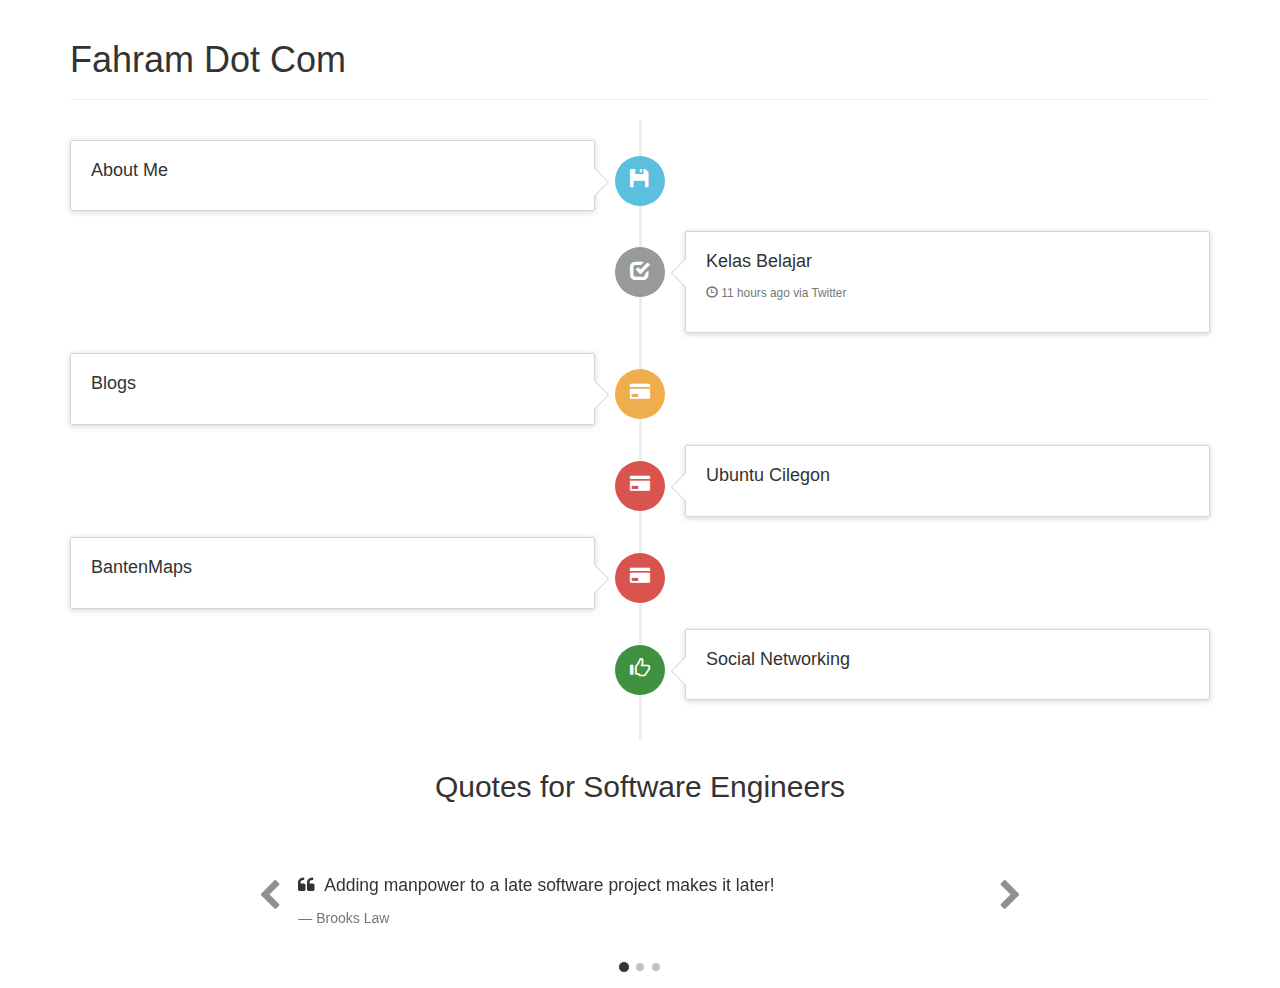
<file: index.html>
<!DOCTYPE html>
<html lang="en">
<head>
    <meta charset="utf-8">
    <title>fahram.com</title>
    <meta name="viewport" content="width=device-width">
    <script src="https://code.jquery.com/jquery-1.10.2.min.js"></script>
    <script src="https://maxcdn.bootstrapcdn.com/bootstrap/3.3.4/js/bootstrap.min.js"></script>
    <link href="https://maxcdn.bootstrapcdn.com/bootstrap/3.3.4/css/bootstrap.min.css" rel="stylesheet" id="bootstrap-css">
    <link href="https://maxcdn.bootstrapcdn.com/font-awesome/4.3.0/css/font-awesome.min.css" rel="stylesheet">
    <link href="style.css" rel="stylesheet">
</head>
<body>
<div class="container">
 
   <div class="page-header">
        <h1 id="timeline">Fahram Dot Com</h1>
    </div>
    <ul class="timeline">
        <li>
          <div class="timeline-badge info"><i class="glyphicon glyphicon-floppy-disk"></i></div>
          <div class="timeline-panel">
            <div class="timeline-heading">
              <h4 class="timeline-title">About Me</h4>
            </div>
            <div class="timeline-body">
			<hr>
              <p>A lecturer at STTIKOM Insan Unggul Cilegon, </p> <p>a software developer at PT. POSCO ICT. and the Founder of BantenMaps.com</p>
              <p><a href="cv.html">Detail</a></p>
              <hr>
            </div>
          </div>
        </li>
        <li class="timeline-inverted">
          <div class="timeline-badge"><i class="glyphicon glyphicon-check"></i></div>
          <div class="timeline-panel">
            <div class="timeline-heading">
              <h4 class="timeline-title">Kelas Belajar</h4>
              <p><small class="text-muted"><i class="glyphicon glyphicon-time"></i> 11 hours ago via Twitter</small></p>
            </div>
            <div class="timeline-body">
			<hr>
              <p>Untuk semua mahasiswa STTIKOM Insan Unggul, Silahkan bergabung di "kelas belajar" untuk melakukan diskusi dan download materi kuliah.</p> 
			  <p>Kelas belajar bisa diakses di <a href="http://labs.fahram.com">labs.fahram.com</a></p>
            </div>
          </div>
        </li>
        <li>
          <div class="timeline-badge warning"><i class="glyphicon glyphicon-credit-card"></i></div>
          <div class="timeline-panel">
            <div class="timeline-heading">
              <h4 class="timeline-title">Blogs</h4>
            </div>
            <div class="timeline-body">
			<hr>
              <p>Media berbagi catatan .</p>
			  <p>Blog bisa diakses di <a href="http://blog.fahram.com">blog.fahram.com</a></p>
            </div>
          </div>
        </li>
        <li class="timeline-inverted">
          <div class="timeline-badge danger"><i class="glyphicon glyphicon-credit-card"></i></div>
          <div class="timeline-panel">
            <div class="timeline-heading">
              <h4 class="timeline-title">Ubuntu Cilegon</h4>
            </div>
            <div class="timeline-body">
			<hr>
              <p> tempat sharing pengalaman, trouble shooting dan hal-hal yang berhubungan dengan Linux khususnya distribusi Linux Ubuntu.<p>
			  <p>Forum Ubuntu Cilegon bisa diakses di <a href="https://www.ubuntu-cilegon.com/forums">Forum Ubuntu Cilegon</a></p>
            </div>
          </div>
        </li>
        <li>
          <div class="timeline-badge danger"><i class="glyphicon glyphicon-credit-card"></i></div>
          <div class="timeline-panel">
            <div class="timeline-heading">
              <h4 class="timeline-title">BantenMaps</h4>
            </div>
            <div class="timeline-body">
			<hr>
              <p>Peta fasilitas Umum provinsi Banten, aplikasi android peta Banten.</p>
			  <p>BantenMaps bisa diakses di <a href="http://www.bantenmaps.com/">www.bantenmaps.com</a></p>
            </div>
          </div>
        </li>
        <li class="timeline-inverted">
          <div class="timeline-badge success"><i class="glyphicon glyphicon-thumbs-up"></i></div>
          <div class="timeline-panel">
            <div class="timeline-heading">
              <h4 class="timeline-title">Social Networking</h4>
            </div>
            <div class="timeline-body">
			<hr>
			  <p>
              <ul>
                <li><a href="https://plus.google.com/+KhaidirFahram">
                        <i class="fa fa-google"></i> Google Plus </a></li>
                <li><a href="https://www.facebook.com/profile.php?id=1091342511">
                        <i class="fa fa-facebook"></i> Facebook </a></li>
                <li><a href="https://twitter.com/fostrock">
                        <i class="fa fa-twitter"></i> Twitter </a></li>
                <li><a href="https://id.linkedin.com/in/khaidir">
                        <i class="fa fa-linkedin"></i> LinkedIn </a></li>
                <li><a href="https://github.com/fahram">
                        <i class="fa fa-github"></i> Github </a></li>
                <li><a href="https://stackoverflow.com/users/1362968/khaidir-fahram">
                        <i class="fa fa-stack-overflow"></i> stackoverflow </a></li>
              </ul>
              </p>
			</div>
          </div>
        </li>
    </ul>
</div>

  <div class="row">
    <div class='col-md-offset-2 col-md-8 text-center'>
    <h2>Quotes for Software Engineers</h2>
    </div>
  </div>
  <div class='row'>
    <div class='col-md-offset-2 col-md-8'>
      <div class="carousel slide" data-ride="carousel" id="quote-carousel">
        <!-- Bottom Carousel Indicators -->
        <ol class="carousel-indicators">
          <li data-target="#quote-carousel" data-slide-to="0" class="active"></li>
          <li data-target="#quote-carousel" data-slide-to="1"></li>
          <li data-target="#quote-carousel" data-slide-to="2"></li>
        </ol>
        
        <!-- Carousel Slides / Quotes -->
        <div class="carousel-inner">
        
          <!-- Quote 1 -->
          <div class="item active">
            <blockquote>
              <div class="row">
                <div class="col-sm-9">
                  <p>Adding manpower to a late software project makes it later!</p>
                  <small>Brooks Law</small>
                </div>
              </div>
            </blockquote>
          </div>
          <!-- Quote 2 -->
          <div class="item">
            <blockquote>
              <div class="row">
                <div class="col-sm-9">
                  <p>Design and programming are human activities; forget that and all is lost.</p>
                  <small>Bjarne Stroustrup</small>
                </div>
              </div>
            </blockquote>
          </div>
          <!-- Quote 3 -->
          <div class="item">
            <blockquote>
              <div class="row">
                <div class="col-sm-9">
                  <p>It's hard enough to find an error in your code when you're looking for it; it's even harder when you've assumed your code is error-free.</p>
                  <small>Steve McConnell</small>
                </div>
              </div>
            </blockquote>
          </div>
        </div>
        
        <!-- Carousel Buttons Next/Prev -->
        <a data-slide="prev" href="#quote-carousel" class="left carousel-control"><i class="fa fa-chevron-left"></i></a>
        <a data-slide="next" href="#quote-carousel" class="right carousel-control"><i class="fa fa-chevron-right"></i></a>
      </div>                          
    </div>
  </div>
</div>







    <script type="text/javascript">
	// When the DOM is ready, run this function
	$(document).ready(function() {
	  //Set the carousel options
	  $('#quote-carousel').carousel({
		pause: true,
		interval: 4000,
	  });
	});
	
	
    $('.timeline-panel').click(function() {
    $('.timeline-body', this).toggle(); // p00f
	});
    </script>
</body>
</html>
</file>
<file: style.css>
/* carousel */
#quote-carousel 
{
  padding: 0 10px 30px 10px;
  margin-top: 30px;
}

/* Control buttons  */
#quote-carousel .carousel-control
{
  background: none;
  color: #222;
  font-size: 2.3em;
  text-shadow: none;
  margin-top: 30px;
}
/* Previous button  */
#quote-carousel .carousel-control.left 
{
  left: -12px;
}
/* Next button  */
#quote-carousel .carousel-control.right 
{
  right: -12px !important;
}
/* Changes the position of the indicators */
#quote-carousel .carousel-indicators 
{
  right: 50%;
  top: auto;
  bottom: 0px;
  margin-right: -19px;
}
/* Changes the color of the indicators */
#quote-carousel .carousel-indicators li 
{
  background: #c0c0c0;
}
#quote-carousel .carousel-indicators .active 
{
  background: #333333;
}
#quote-carousel img
{
  width: 250px;
  height: 100px
}
/* End carousel */

.item blockquote {
    border-left: none; 
    margin: 20px;
}

.item blockquote img {
    margin-bottom: 10px;
}

.item blockquote p:before {
    content: "\f10d";
    font-family: 'Fontawesome';
    float: left;
    margin-right: 10px;
}



/**
  MEDIA QUERIES
*/

/* Small devices (tablets, 768px and up) */
@media (min-width: 768px) { 
    #quote-carousel 
    {
      margin-bottom: 0;
      padding: 0 40px 30px 40px;
    }
    
}

/* Small devices (tablets, up to 768px) */
@media (max-width: 768px) { 
    
    /* Make the indicators larger for easier clicking with fingers/thumb on mobile */
    
    #quote-carousel .carousel-indicators {
        bottom: -20px !important;  
    }
    #quote-carousel .carousel-indicators li {
        display: inline-block;
        margin: 0px 5px;
        width: 15px;
        height: 15px;
    }
    #quote-carousel .carousel-indicators li.active {
        margin: 0px 5px;
        width: 20px;
        height: 20px;
    }
}


/* timeline */
.timeline {
  list-style: none;
  padding: 20px 0 20px;
  position: relative;
}
.timeline:before {
  top: 0;
  bottom: 0;
  position: absolute;
  content: " ";
  width: 3px;
  background-color: #eeeeee;
  left: 50%;
  margin-left: -1.5px;
}
.timeline > li {
  margin-bottom: 20px;
  position: relative;
}
.timeline > li:before,
.timeline > li:after {
  content: " ";
  display: table;
}
.timeline > li:after {
  clear: both;
}
.timeline > li:before,
.timeline > li:after {
  content: " ";
  display: table;
}
.timeline > li:after {
  clear: both;
}
.timeline > li > .timeline-panel {
  width: 50%;
  float: left;
  border: 1px solid #d4d4d4;
  border-radius: 2px;
  padding: 20px;
  position: relative;
  -webkit-box-shadow: 0 1px 6px rgba(0, 0, 0, 0.175);
  box-shadow: 0 1px 6px rgba(0, 0, 0, 0.175);
}
.timeline > li.timeline-inverted + li:not(.timeline-inverted),
.timeline > li:not(.timeline-inverted) + li.timeline-inverted {
margin-top: 0px;
}

.timeline > li:not(.timeline-inverted) {
padding-right:90px;
}

.timeline > li.timeline-inverted {
padding-left:90px;
}
.timeline > li > .timeline-panel:before {
  position: absolute;
  top: 26px;
  right: -15px;
  display: inline-block;
  border-top: 15px solid transparent;
  border-left: 15px solid #ccc;
  border-right: 0 solid #ccc;
  border-bottom: 15px solid transparent;
  content: " ";
}
.timeline > li > .timeline-panel:after {
  position: absolute;
  top: 27px;
  right: -14px;
  display: inline-block;
  border-top: 14px solid transparent;
  border-left: 14px solid #fff;
  border-right: 0 solid #fff;
  border-bottom: 14px solid transparent;
  content: " ";
}
.timeline > li > .timeline-badge {
  color: #fff;
  width: 50px;
  height: 50px;
  line-height: 50px;
  font-size: 1.4em;
  text-align: center;
  position: absolute;
  top: 16px;
  left: 50%;
  margin-left: -25px;
  background-color: #999999;
  z-index: 100;
  border-top-right-radius: 50%;
  border-top-left-radius: 50%;
  border-bottom-right-radius: 50%;
  border-bottom-left-radius: 50%;
}
.timeline > li.timeline-inverted > .timeline-panel {
  float: right;
}
.timeline > li.timeline-inverted > .timeline-panel:before {
  border-left-width: 0;
  border-right-width: 15px;
  left: -15px;
  right: auto;
}
.timeline > li.timeline-inverted > .timeline-panel:after {
  border-left-width: 0;
  border-right-width: 14px;
  left: -14px;
  right: auto;
}
.timeline-badge.primary {
  background-color: #2e6da4 !important;
}
.timeline-badge.success {
  background-color: #3f903f !important;
}
.timeline-badge.warning {
  background-color: #f0ad4e !important;
}
.timeline-badge.danger {
  background-color: #d9534f !important;
}
.timeline-badge.info {
  background-color: #5bc0de !important;
}
.timeline-title {
  margin-top: 0;
  color: inherit;
}
.timeline-body > p,
.timeline-body > ul {
  margin-bottom: 0;
}
.timeline-body > p + p {
  margin-top: 5px;
}

.timeline-body {
    display: none;
}
</file>
